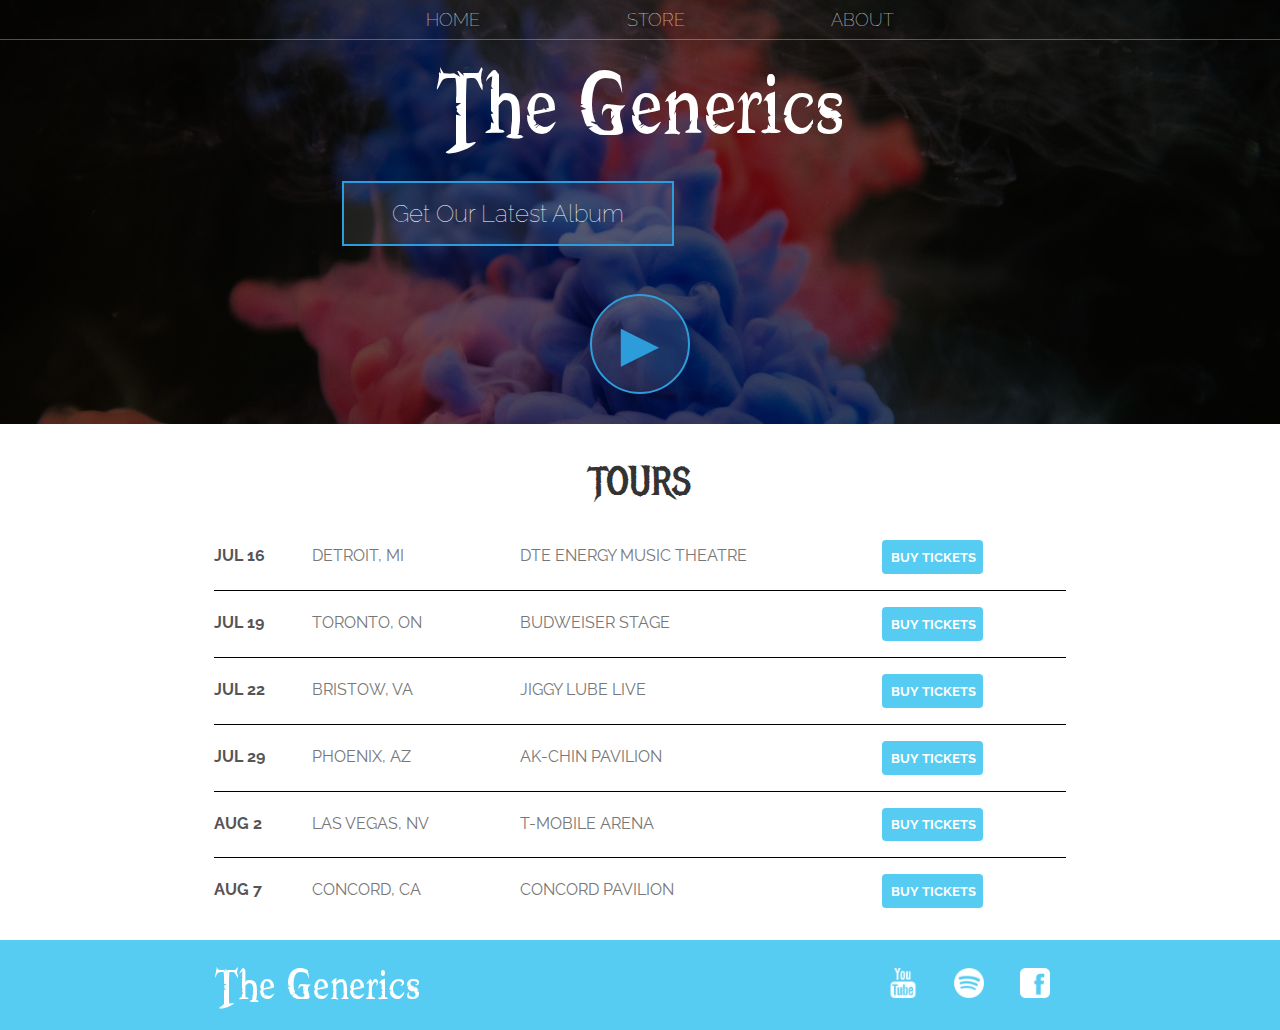
<file: public/index.html>
<!DOCTYPE html>
<html lang="en">

<head>
    <meta charset="UTF-8">
    <meta name="description" content="This is the description">
    <meta http-equiv="X-UA-Compatible" content="ie=edge">
    <title>The Generics</title>
    <link rel="stylesheet" href="style.css">
</head>

<body>
    <header class="main-header">
        <nav class="nav main-nav">
            <ul>
                <li><a href="index.html">HOME</a></li>
                <li><a href="store.html">STORE</a></li>
                <li><a href="about.html">ABOUT</a></li>
            </ul>
        </nav>
        <h1 class="band-name band-name-large">The Generics</h1>
        <div class="container">
            <button class="btn btn-header" type="button">Get Our Latest Album</button>
        </div>
        <button class="btn btn-header btn-play" type="button">&#9658;</button>
    </header>
    <section class="content-section container">
        <h2 class="section-header">TOURS</h2>
        <div>
            <div class="tour-row">
                <span class="tour-item tour-date">JUL 16</span>
                <span class="tour-item tour-city">DETROIT, MI</span>
                <span class="tour-item tour-arena">DTE ENERGY MUSIC THEATRE</span>
                <button class="btn tour-item tour-btn btn-primary" type="button">BUY TICKETS</button>
            </div>
            <div class="tour-row">
                <span class="tour-item tour-date">JUL 19</span>
                <span class="tour-item tour-city">TORONTO, ON</span>
                <span class="tour-item tour-arena">BUDWEISER STAGE</span>
                <button class="btn tour-item tour-btn btn-primary" type="button">BUY TICKETS</button>
            </div>
            <div class="tour-row">
                <span class="tour-item tour-date">JUL 22</span>
                <span class="tour-item tour-city">BRISTOW, VA</span>
                <span class="tour-item tour-arena">JIGGY LUBE LIVE</span>
                <button class="btn tour-item tour-btn btn-primary" type="button">BUY TICKETS</button>
            </div>
            <div class="tour-row">
                <span class="tour-item tour-date">JUL 29</span>
                <span class="tour-item tour-city">PHOENIX, AZ</span>
                <span class="tour-item tour-arena">AK-CHIN PAVILION</span>
                <button class="btn tour-item tour-btn btn-primary" type="button">BUY TICKETS</button>
            </div>
            <div class="tour-row">
                <span class="tour-item tour-date">AUG 2</span>
                <span class="tour-item tour-city">LAS VEGAS, NV</span>
                <span class="tour-item tour-arena">T-MOBILE ARENA</span>
                <button class="btn tour-item tour-btn btn-primary" type="button">BUY TICKETS</button>
            </div>
            <div class="tour-row">
                <span class="tour-item tour-date">AUG 7</span>
                <span class="tour-item tour-city">CONCORD, CA</span>
                <span class="tour-item tour-arena">CONCORD PAVILION</span>
                <button class="btn tour-item tour-btn btn-primary" type="button">BUY TICKETS</button>
            </div>
        </div>
    </section>
    <footer class="main-footer">
        <div class="container main-footer-container">
         <h3 class="band-name">The Generics</h3>
         <ul class="nav footer-nav">
             <li>
                 <a href="https://www.youtube.com" target="_blank">
                     <img src="Images/YouTube Logo.png">
                 </a>
             </li>
             <li>
                 <a href="https://www.spotify.com" target="_blank">
                     <img src="Images/Spotify Logo.png">
                 </a>
             </li>
             <li>
                 <a href="https://www.facebook.com" target="_blank">
                     <img src="Images/Facebook Logo.png">
                 </a>
             </li>
         </ul>
        </div>
     </footer>
</body>

</html>
</file>
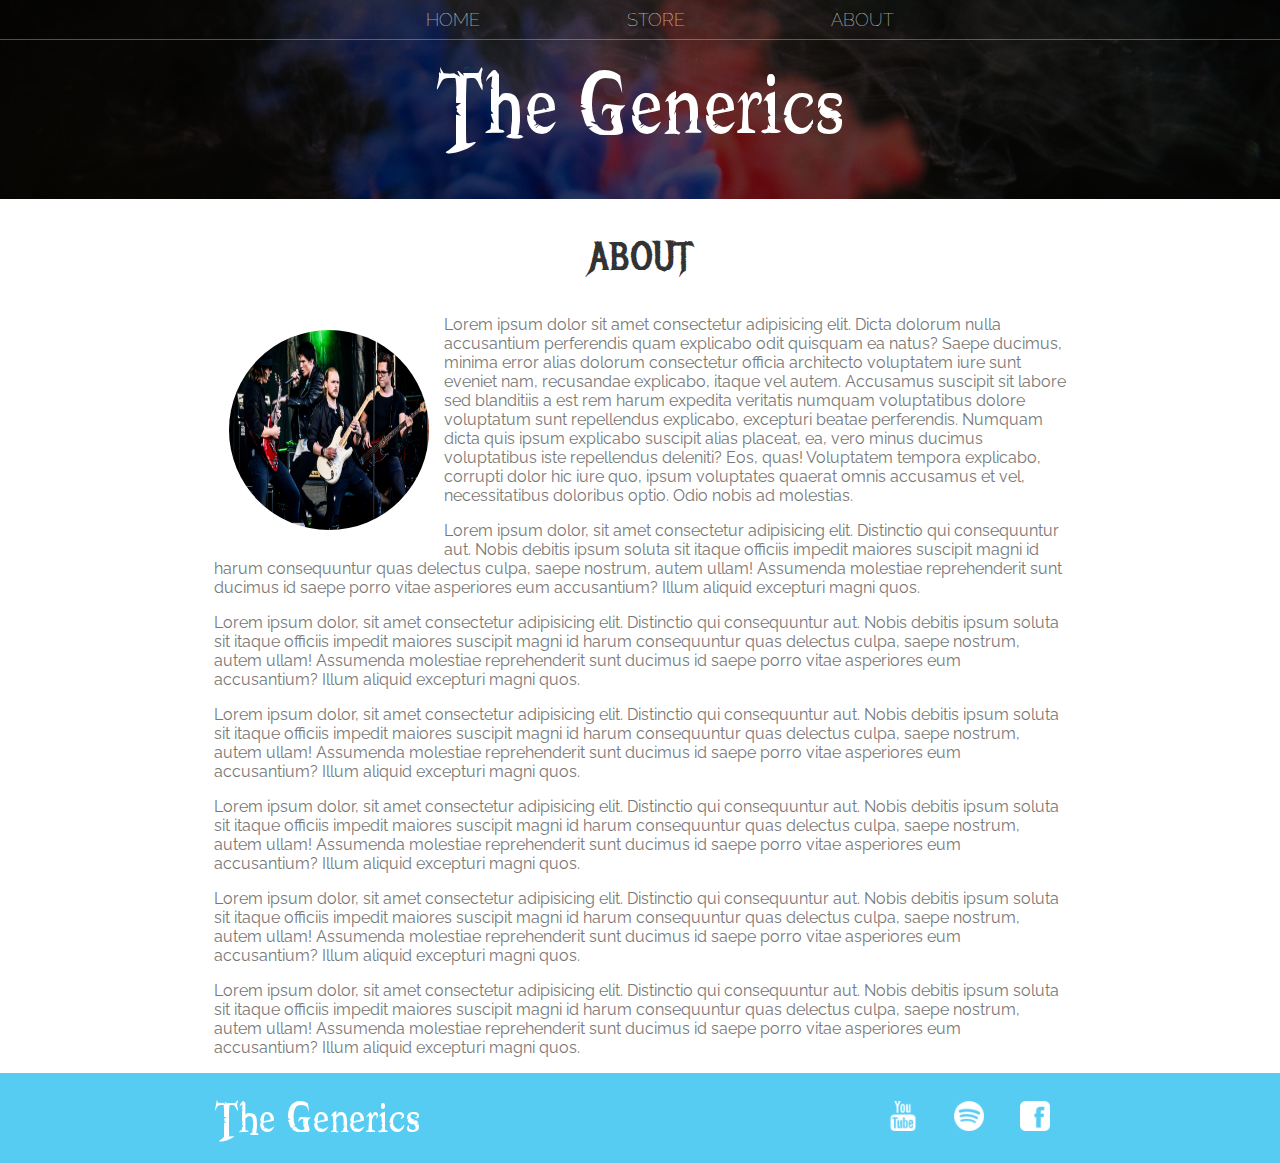
<file: public/about.html>
<!DOCTYPE html>
<html lang="en">

<head>
    <meta charset="UTF-8">
    <meta name="description" content="This is the description">
    <meta http-equiv="X-UA-Compatible" content="ie=edge">
    <title>The Generics | About</title>
    <link rel="stylesheet" href="style.css">
</head>

<body>
    <header class="main-header">
        <nav class="nav main-nav">
            <ul>
                <li><a href="index.html">HOME</a></li>
                <li><a href="store.html">STORE</a></li>
                <li><a href="about.html">ABOUT</a></li>
            </ul>
        </nav>
        <h1 class="band-name band-name-large">The Generics</h1>
    </header>
    <section class="content-section container">
        <h2 class="section-header">ABOUT</h2>
        <img class="about-band-image" src="Images/Band Members.png">
        <p>Lorem ipsum dolor sit amet consectetur adipisicing elit. Dicta dolorum nulla accusantium perferendis quam
            explicabo odit quisquam ea natus? Saepe ducimus, minima error alias dolorum consectetur officia architecto
            voluptatem iure sunt eveniet nam, recusandae explicabo, itaque vel autem. Accusamus suscipit sit labore sed
            blanditiis a est rem harum expedita veritatis numquam voluptatibus dolore voluptatum sunt repellendus
            explicabo, excepturi beatae perferendis. Numquam dicta quis ipsum explicabo suscipit alias placeat, ea, vero
            minus ducimus voluptatibus iste repellendus deleniti? Eos, quas! Voluptatem tempora explicabo, corrupti
            dolor hic iure quo, ipsum voluptates quaerat omnis accusamus et vel, necessitatibus doloribus optio. Odio
            nobis ad molestias.</p>
       
        <p>Lorem ipsum dolor, sit amet consectetur adipisicing elit. Distinctio qui consequuntur aut. Nobis debitis
            ipsum soluta sit itaque officiis impedit maiores suscipit magni id harum consequuntur quas delectus culpa,
            saepe nostrum, autem ullam! Assumenda molestiae reprehenderit sunt ducimus id saepe porro vitae asperiores
            eum accusantium? Illum aliquid excepturi magni quos.</p>
            <p>Lorem ipsum dolor, sit amet consectetur adipisicing elit. Distinctio qui consequuntur aut. Nobis debitis
                ipsum soluta sit itaque officiis impedit maiores suscipit magni id harum consequuntur quas delectus culpa,
                saepe nostrum, autem ullam! Assumenda molestiae reprehenderit sunt ducimus id saepe porro vitae asperiores
                eum accusantium? Illum aliquid excepturi magni quos.</p>
                <p>Lorem ipsum dolor, sit amet consectetur adipisicing elit. Distinctio qui consequuntur aut. Nobis debitis
                    ipsum soluta sit itaque officiis impedit maiores suscipit magni id harum consequuntur quas delectus culpa,
                    saepe nostrum, autem ullam! Assumenda molestiae reprehenderit sunt ducimus id saepe porro vitae asperiores
                    eum accusantium? Illum aliquid excepturi magni quos.</p>
                    <p>Lorem ipsum dolor, sit amet consectetur adipisicing elit. Distinctio qui consequuntur aut. Nobis debitis
                        ipsum soluta sit itaque officiis impedit maiores suscipit magni id harum consequuntur quas delectus culpa,
                        saepe nostrum, autem ullam! Assumenda molestiae reprehenderit sunt ducimus id saepe porro vitae asperiores
                        eum accusantium? Illum aliquid excepturi magni quos.</p>
                        <p>Lorem ipsum dolor, sit amet consectetur adipisicing elit. Distinctio qui consequuntur aut. Nobis debitis
                            ipsum soluta sit itaque officiis impedit maiores suscipit magni id harum consequuntur quas delectus culpa,
                            saepe nostrum, autem ullam! Assumenda molestiae reprehenderit sunt ducimus id saepe porro vitae asperiores
                            eum accusantium? Illum aliquid excepturi magni quos.</p>
                            <p>Lorem ipsum dolor, sit amet consectetur adipisicing elit. Distinctio qui consequuntur aut. Nobis debitis
                                ipsum soluta sit itaque officiis impedit maiores suscipit magni id harum consequuntur quas delectus culpa,
                                saepe nostrum, autem ullam! Assumenda molestiae reprehenderit sunt ducimus id saepe porro vitae asperiores
                                eum accusantium? Illum aliquid excepturi magni quos.</p>
    </section>
    <footer class="main-footer">
       <div class="container main-footer-container">
        <h3 class="band-name">The Generics</h3>
        <ul class="nav footer-nav">
            <li>
                <a href="https://www.youtube.com" target="_blank">
                    <img src="Images/YouTube Logo.png">
                </a>
            </li>
            <li>
                <a href="https://www.spotify.com" target="_blank">
                    <img src="Images/Spotify Logo.png">
                </a>
            </li>
            <li>
                <a href="https://www.facebook.com" target="_blank">
                    <img src="Images/Facebook Logo.png">
                </a>
            </li>
        </ul>
       </div>
    </footer>
</body>

</html>
</file>
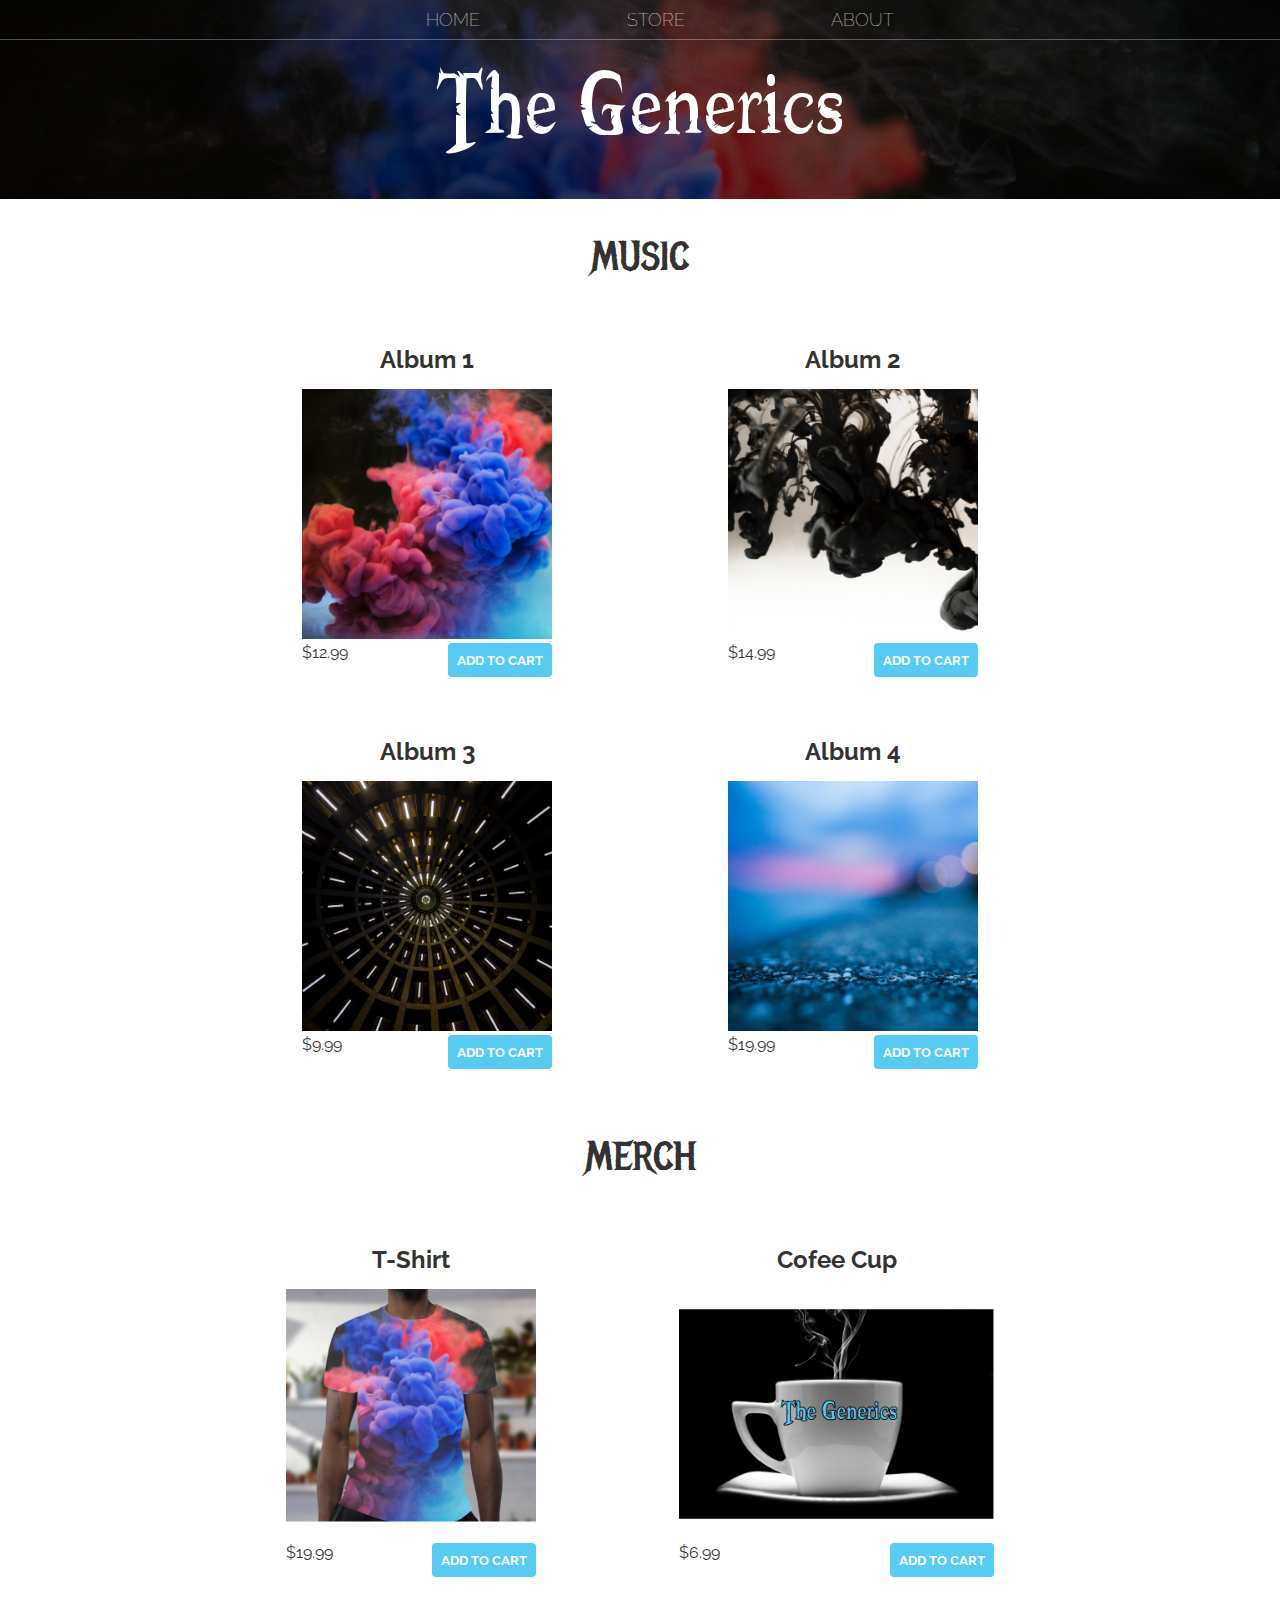
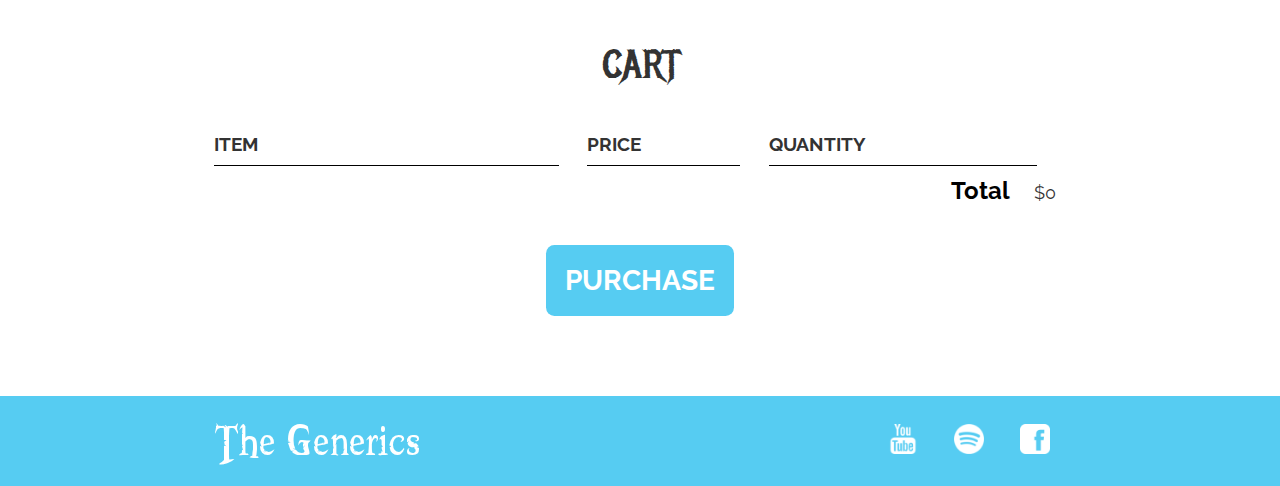
<file: public/store.html>
<!DOCTYPE html>
<html lang="en">

<head>
    <title>The Generics | Store</title>
    <link rel="stylesheet" href="style.css">
    <meta name="description" content="This is the description">
    <script src="store.js" async></script>
</head>

<body>
    <header class="main-header">
        <nav class="main-nav nav">
            <ul>
                <li><a href="index.html">HOME</a></li>
                <li><a href="store.html">STORE</a></li>
                <li><a href="about.html">ABOUT</a></li>
            </ul>
        </nav>
        <h1 class="band-name band-name-large">The Generics</h1>
    </header>
    <section class="container content-section">
        <h2 class="section-header">MUSIC</h2>
        <div class="shop-items">
            <div class="shop-item">
                <span class="shop-item-title">Album 1</span>
                <img class="shop-item-image" src="Images/Album 1.png">
                <div>
                    <span class="shop-item-price">$12.99</span>
                    <button class="btn btn-primary shop-item-button" type="button">ADD TO CART</button>
                </div>
            </div>
            <div class="shop-item">
                <span class="shop-item-title">Album 2</span>
                <img class="shop-item-image" src="Images/Album 2.png">
                <div>
                    <span class="shop-item-price">$14.99</span>
                    <button class="btn btn-primary shop-item-button" type="button">ADD TO CART</button>
                </div>
            </div>
            <div class="shop-item">
                <span class="shop-item-title">Album 3</span>
                <img class="shop-item-image" src="Images/Album 3.png">
                <div>
                    <span class="shop-item-price">$9.99</span>
                    <button class="btn btn-primary shop-item-button" type="button">ADD TO CART</button>
                </div>
            </div>
            <div class="shop-item">
                <span class="shop-item-title">Album 4</span>
                <img class="shop-item-image" src="Images/Album 4.png">
                <div>
                    <span class="shop-item-price">$19.99</span>
                    <button class="btn btn-primary shop-item-button" type="button">ADD TO CART</button>
                </div>
            </div>
        </div>
    </section>
    <section class="container content-section">
        <h2 class="section-header">MERCH</h2>
        <div class="shop-items">
            <div class="shop-item">
                <span class="shop-item-title">T-Shirt</span>
                <img class="shop-item-image" src="Images/Shirt.png">
                <div>
                    <span class="shop-item-price">$19.99</span>
                    <button class="btn btn-primary shop-item-button" type="button">ADD TO CART</button>
                </div>
            </div>
            <div class="shop-item">
                <span class="shop-item-title">Cofee Cup</span>
                <img class="shop-item-image" src="Images/Cofee.png">
                <div>
                    <span class="shop-item-price">$6.99</span>
                    <button class="btn btn-primary shop-item-button" type="button">ADD TO CART</button>
                </div>
            </div>
        </div>
    </section>
    <section class="container content-section">
        <h2 class="section-header">CART</h2>
        <div class="cart-row">
            <span class="cart-item cart-header cart-column">ITEM</span>
            <span class="cart-price cart-header cart-column">PRICE</span class="cart-item cart-header cart-column">
            <span class="cart-quantity cart-header cart-column">QUANTITY</span
                class="cart-item cart-header cart-column">
        </div>
        <div class="cart-items">
            
        </div>
        <div class="cart-total">
            <strong class="cart-total-title">Total</strong>
            <span class="cart-total-price">$0</span>
        </div>
            <button class="btn btn-primary btn-purchase" type="button">PURCHASE</button>
    </section>

    <footer class="main-footer">
        <div class="container main-footer-container">
         <h3 class="band-name">The Generics</h3>
         <ul class="nav footer-nav">
             <li>
                 <a href="https://www.youtube.com" target="_blank">
                     <img src="Images/YouTube Logo.png">
                 </a>
             </li>
             <li>
                 <a href="https://www.spotify.com" target="_blank">
                     <img src="Images/Spotify Logo.png">
                 </a>
             </li>
             <li>
                 <a href="https://www.facebook.com" target="_blank">
                     <img src="Images/Facebook Logo.png">
                 </a>
             </li>
         </ul>
        </div>
     </footer>
</body>

</html>
</file>
<file: public/style.css>
@import url('https://fonts.googleapis.com/css?family=Raleway:300,400');
@import url('https://fonts.googleapis.com/css?family=Metal+Mania');

@font-face{
    font-family: "Booter - Zero Zero";
    src: url("Fonts/Booter\ -\ Zero\ Zero.woff") format("woff"),
         url("Fonts/Booter\ -\ Zero\ Zero.woff2") format("woff2");
         font-weight: normal;
         font-style: normal;
}


* {
    box-sizing: border-box;
    font-family: Raleway;
    color: #777;
}

html, body {
    margin: 0;
    padding: 0;
}

.nav ul {
    margin: 0;
}

.nav li {
    display: inline;
}

.nav a {
    padding: .5em;
    color: white;
    text-decoration: none;
    display: inline-block;
}
.main-nav li{
    padding: 0 5%;
}

.main-nav{
    text-align: center;
    font-size: 1.1em;
    font-weight: lighter;
    border-bottom: 1px solid rgba(255, 255, 255, .3);
}

.nav a:hover{
    background-color: rgba(255, 255, 255, .3);
}

.main-header {
    background-color: rgba(0, 0, 0, .6);
    background-image: url("Images/Header Background.jpg");
    background-blend-mode: multiply;
    background-size: cover;
    padding-bottom: 30px;
}

.band-name{
    text-align: center;
    margin: 0;
    font-size: 4em;
    font-family: "Booter - Zero Zero";
    font-weight: normal;
    color: white;
}

.band-name-large{
    font-size: 8em;
}

.content-section{
    margin: 1em;
}

.container{
    max-width: 900px;
    margin: 0 auto;
    padding: 0 1.5em;
}

.section-header {
    font-family: "Metal Mania";
    font-weight: normal;
    color: #333;
    text-align: center;
    font-size: 2.5em;
}

.about-band-image {
    float: left;
    height: 200px;
    width: 200px;
    margin: 15px;
    border-radius: 50%;
}

.main-footer {
    background-color: #56CCF2;
    color: white;
    padding: .25em 0;
}

.main-footer-container {
    display: flex;
    align-items: center;
}

.main-footer-container ul {
    flex-grow: 1;
    text-align: end;
}

.footer-nav li {
    padding: 0 .5em;
}

.footer-nav img {
    width: 30px;
    height: 30px;
}

.btn {
    text-align: center;
    vertical-align: middle;
    padding: .67em;
    cursor: pointer;
}

.btn-header {
    margin: .5em 15% 2em 15%;
    color: white;
    border: 2px solid #2D9CDB;
    background-color: rgba(255, 255, 255, .1);
    border-radius: 0;
    font-size: 1.5em;
    font-weight: lighter;
    padding-left: 2em;
    padding-right: 2em;
}

.btn-header:hover {
    background-color: rgba(255, 255, 255, .3);
}

.btn-play {
    display: block;
    margin: 0 auto;
    color: #2D9CDB;
    font-size: 4em;
    border-radius: 50%;
    padding: 0;
    width: 100px;
    height: 100px;
}

.tour-row {
    border-bottom: 1px solid black;
    padding-bottom: 1em;
    margin-bottom: 1em;
}

.tour-row:last-child  {
    border-bottom: none;
}

.tour-item {
    padding-right: .5em;
    display: inline-block;
}

.tour-date {
    color: #555;
    font-weight: bold;
    width: 11%;
}

.tour-city {
    width: 24%;
}

.tour-arena {
    width: 42%;
}

.tour-btn {
    max-width: 19%;
}

.btn-primary {
    color: white;
    background-color: #56CCF2;
    border: none;
    border-radius: .3em;
    font-weight: bold;
}

.btn-primary:hover {
    background-color: #2D9CDB;
}

.shop-item {
    margin: 30px;
}

.shop-item-title {
    display: block;
    width: 100%;
    text-align: center;
    font-weight: bold;
    font-size: 1.5em;
    color: #333;
    margin-bottom: 15px;
}

.shop-item-image {
    height: 250px;
}

.shop-item-details {
    display: flex;
    align-items: center;
    padding: 5px;
}

.shop-item-price {
     flex-grow: 1; 
     color: #333;
}

.shop-item-button {
    float: right;
}

.shop-items {
    display: flex;
    flex-wrap: wrap;
    justify-content: space-around;
}

.cart-header {
    font-weight: bold;
    font-size: 1.2em;
    color: #333;
}

.cart-column {
    display: flex;
    align-items: center;
    border-bottom: 1px solid black;
    margin-right: 1.5em;
    padding-bottom: 10px;
    margin-top: 10px;
}

.cart-row {
    display: flex;
}

.cart-item {
    width: 45%;
}

.cart-price {
    width: 20%;
    font-size: 1.2em;
    color: #333;
}

.cart-quantity {
    width: 35%;
}

.cart-item-title {
    color: #333;
    margin-left: .5em;
    font-size: 1.2em;
}

.cart-item-image {
    width: 75px;
    height: auto;
    border-radius: 10px;
}

.btn-danger {
    color: white;
    background-color: #EB5757;
    border: none;
    border-radius: .3em;
    font-weight: bold;
}

.btn-danger:hover {
    background-color: #CC4C4C;
}

.cart-quantity-input{
    height: 34px;
    width: 50px;
    border-radius: 5px;
    border: 1px solid #56CCF2;
    background-color: #eee;
    color: #333;
    padding: 0;
    text-align: center;
    font-size: 1.2em;
    margin-right: 25px;
}

.cart-row:last-child {
    border-bottom: 1px solid black;
}

.cart-row:last-child .cart-column {
    border: none;
}

.cart-total {
    text-align: end;
    margin-top: 10px;
    margin-right: 10px;
}

.cart-total-title {
    font-weight: bold;
    font-size: 1.5em;
    color: black;
    margin-right: 20px;
}

.cart-total-price {
    color: #333;
    font-size: 1.1em;
}

.btn-purchase {
    display: block;
    margin: 40px auto 80px auto;
    font-size: 1.75em;
}
</file>
